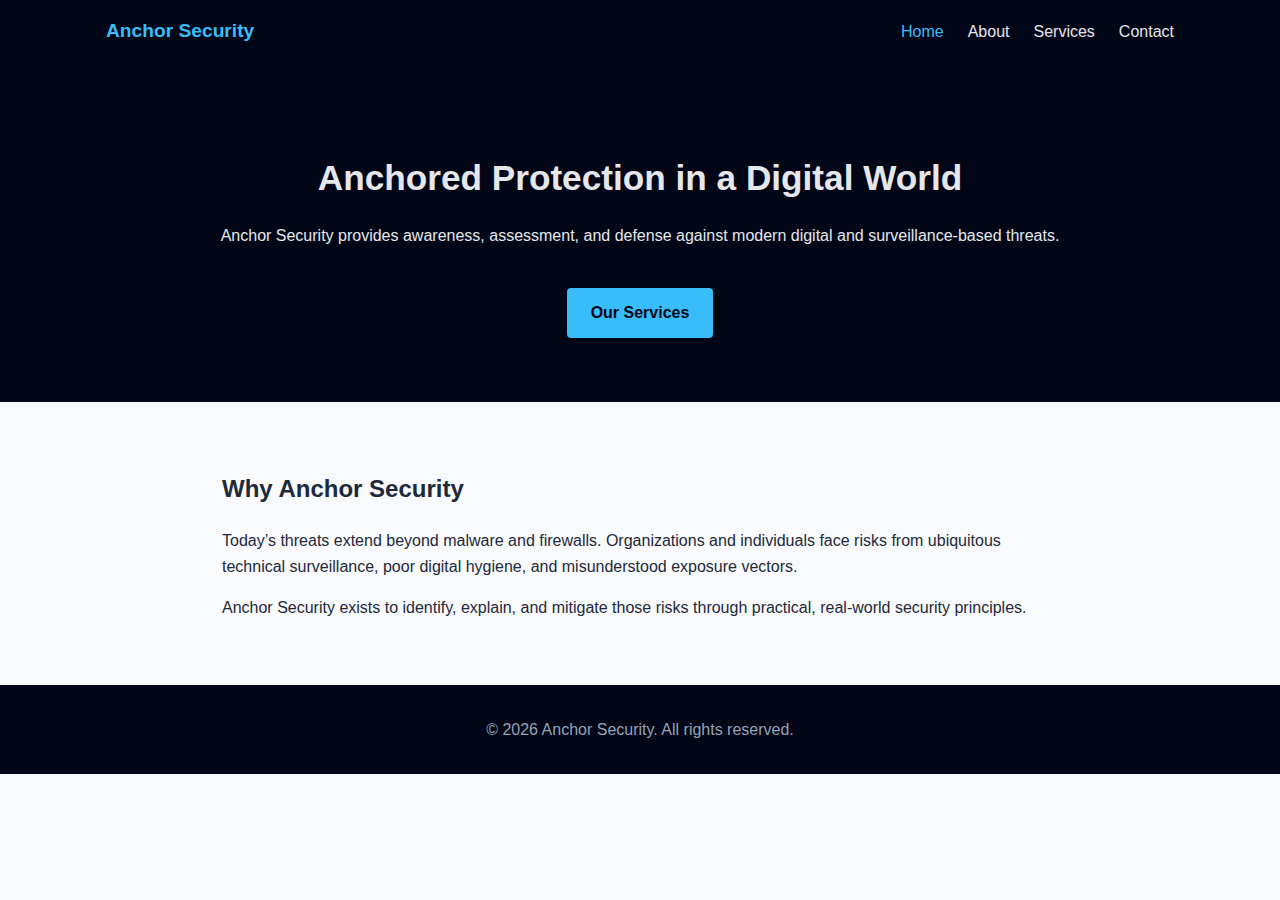
<file: index.html>
<!DOCTYPE html>
<html lang="en">
<head>
  <meta charset="UTF-8">
  <title>Anchor Security | Cybersecurity & Risk Awareness</title>
  <meta name="viewport" content="width=device-width, initial-scale=1.0">
  <link rel="stylesheet" href="styles.css">
</head>
<body>

  <nav>
    <div class="nav-container">
      <div class="logo">Anchor Security</div>
      <ul>
        <li><a href="index.html" class="active">Home</a></li>
        <li><a href="about.html">About</a></li>
        <li><a href="services.html">Services</a></li>
        <li><a href="contact.html">Contact</a></li>
      </ul>
    </div>
  </nav>

  <header class="hero">
    <h1>Anchored Protection in a Digital World</h1>
    <p>
      Anchor Security provides awareness, assessment, and defense against
      modern digital and surveillance-based threats.
    </p>
    <a href="services.html" class="btn">Our Services</a>
  </header>

  <section class="content">
    <h2>Why Anchor Security</h2>
    <p>
      Today’s threats extend beyond malware and firewalls. Organizations and
      individuals face risks from ubiquitous technical surveillance, poor
      digital hygiene, and misunderstood exposure vectors.
    </p>
    <p>
      Anchor Security exists to identify, explain, and mitigate those risks
      through practical, real-world security principles.
    </p>
  </section>

  <footer>
    <p>© 2026 Anchor Security. All rights reserved.</p>
  </footer>

</body>
</html>
</file>
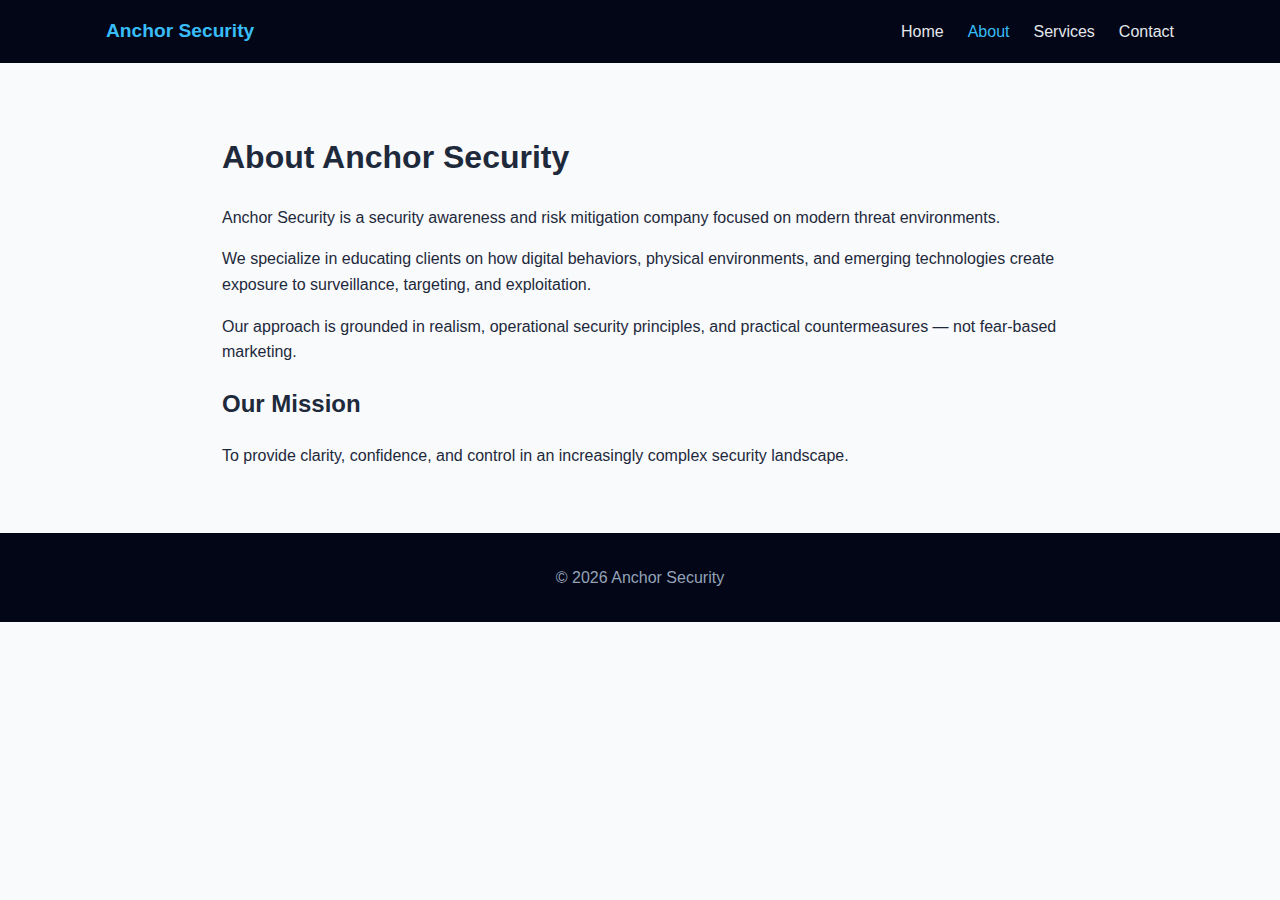
<file: about.html>
<!DOCTYPE html>
<html lang="en">
<head>
  <meta charset="UTF-8">
  <title>About | Anchor Security</title>
  <meta name="viewport" content="width=device-width, initial-scale=1.0">
  <link rel="stylesheet" href="styles.css">
</head>
<body>

  <nav>
    <div class="nav-container">
      <div class="logo">Anchor Security</div>
      <ul>
        <li><a href="index.html">Home</a></li>
        <li><a href="about.html" class="active">About</a></li>
        <li><a href="services.html">Services</a></li>
        <li><a href="contact.html">Contact</a></li>
      </ul>
    </div>
  </nav>

  <section class="content">
    <h1>About Anchor Security</h1>

    <p>
      Anchor Security is a security awareness and risk mitigation company
      focused on modern threat environments.
    </p>

    <p>
      We specialize in educating clients on how digital behaviors, physical
      environments, and emerging technologies create exposure to surveillance,
      targeting, and exploitation.
    </p>

    <p>
      Our approach is grounded in realism, operational security principles,
      and practical countermeasures — not fear-based marketing.
    </p>

    <h2>Our Mission</h2>
    <p>
      To provide clarity, confidence, and control in an increasingly complex
      security landscape.
    </p>
  </section>

  <footer>
    <p>© 2026 Anchor Security</p>
  </footer>

</body>
</html>
</file>
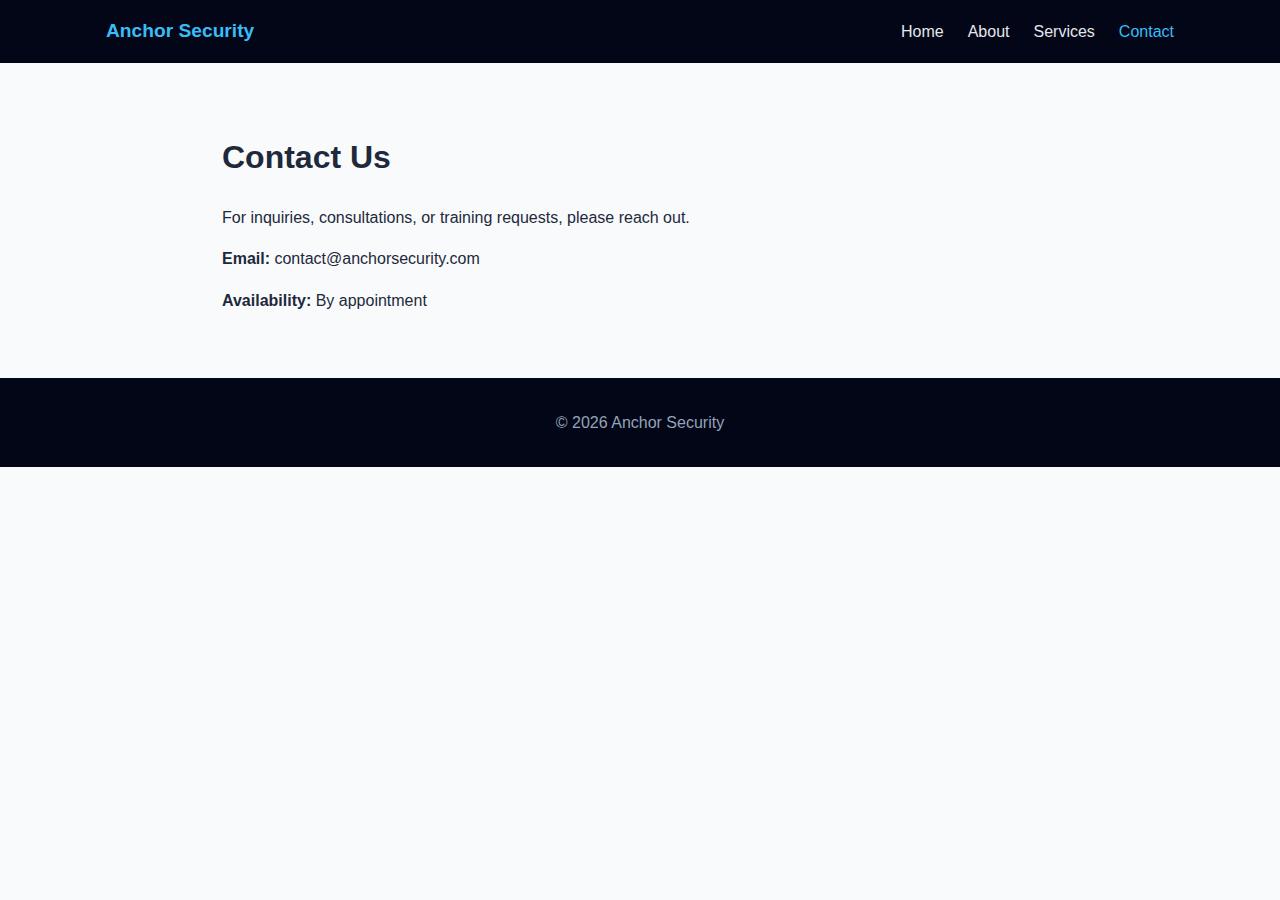
<file: contact.html>
<!DOCTYPE html>
<html lang="en">
<head>
  <meta charset="UTF-8">
  <title>Contact | Anchor Security</title>
  <meta name="viewport" content="width=device-width, initial-scale=1.0">
  <link rel="stylesheet" href="styles.css">
</head>
<body>

  <nav>
    <div class="nav-container">
      <div class="logo">Anchor Security</div>
      <ul>
        <li><a href="index.html">Home</a></li>
        <li><a href="about.html">About</a></li>
        <li><a href="services.html">Services</a></li>
        <li><a href="contact.html" class="active">Contact</a></li>
      </ul>
    </div>
  </nav>

  <section class="content">
    <h1>Contact Us</h1>

    <p>
      For inquiries, consultations, or training requests, please reach out.
    </p>

    <p><strong>Email:</strong> contact@anchorsecurity.com</p>
    <p><strong>Availability:</strong> By appointment</p>
  </section>

  <footer>
    <p>© 2026 Anchor Security</p>
  </footer>

</body>
</html>
</file>
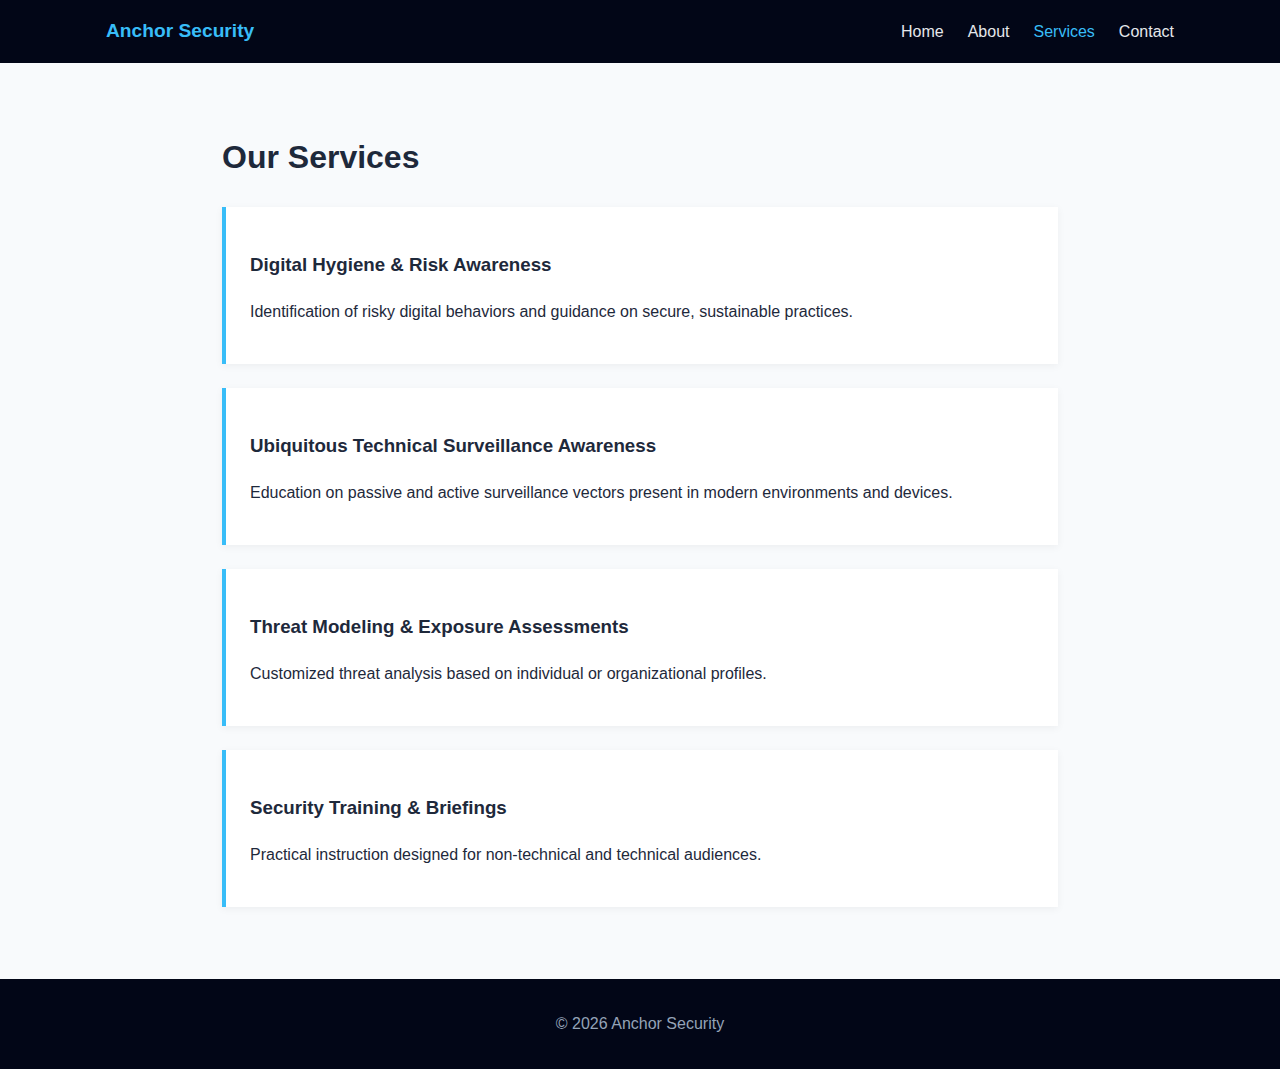
<file: services.html>
<!DOCTYPE html>
<html lang="en">
<head>
  <meta charset="UTF-8">
  <title>Services | Anchor Security</title>
  <meta name="viewport" content="width=device-width, initial-scale=1.0">
  <link rel="stylesheet" href="styles.css">
</head>
<body>

  <nav>
    <div class="nav-container">
      <div class="logo">Anchor Security</div>
      <ul>
        <li><a href="index.html">Home</a></li>
        <li><a href="about.html">About</a></li>
        <li><a href="services.html" class="active">Services</a></li>
        <li><a href="contact.html">Contact</a></li>
      </ul>
    </div>
  </nav>

  <section class="content">
    <h1>Our Services</h1>

    <div class="card">
      <h3>Digital Hygiene & Risk Awareness</h3>
      <p>
        Identification of risky digital behaviors and guidance on secure,
        sustainable practices.
      </p>
    </div>

    <div class="card">
      <h3>Ubiquitous Technical Surveillance Awareness</h3>
      <p>
        Education on passive and active surveillance vectors present in modern
        environments and devices.
      </p>
    </div>

    <div class="card">
      <h3>Threat Modeling & Exposure Assessments</h3>
      <p>
        Customized threat analysis based on individual or organizational
        profiles.
      </p>
    </div>

    <div class="card">
      <h3>Security Training & Briefings</h3>
      <p>
        Practical instruction designed for non-technical and technical audiences.
      </p>
    </div>
  </section>

  <footer>
    <p>© 2026 Anchor Security</p>
  </footer>

</body>
</html>
</file>
<file: styles.css>
* {
  box-sizing: border-box;
}

body {
  margin: 0;
  font-family: "Segoe UI", Arial, sans-serif;
  background-color: #f8fafc;
  color: #1e293b;
  line-height: 1.6;
}

nav {
  background-color: #020617;
}

.nav-container {
  max-width: 1100px;
  margin: auto;
  padding: 1rem;
  display: flex;
  justify-content: space-between;
  align-items: center;
}

.logo {
  color: #38bdf8;
  font-size: 1.2rem;
  font-weight: bold;
}

nav ul {
  list-style: none;
  display: flex;
  gap: 1.5rem;
  margin: 0;
  padding: 0;
}

nav a {
  color: #e5e7eb;
  text-decoration: none;
}

nav a.active,
nav a:hover {
  color: #38bdf8;
}

.hero {
  background: linear-gradient(to right, #020617, #020617);
  color: #e5e7eb;
  padding: 4rem 2rem;
  text-align: center;
}

.hero h1 {
  font-size: 2.2rem;
  margin-bottom: 1rem;
}

.btn {
  display: inline-block;
  margin-top: 1.5rem;
  padding: 0.75rem 1.5rem;
  background-color: #38bdf8;
  color: #020617;
  text-decoration: none;
  border-radius: 4px;
  font-weight: bold;
}

.content {
  max-width: 900px;
  margin: auto;
  padding: 3rem 2rem;
}

.card {
  background-color: white;
  padding: 1.5rem;
  margin: 1.5rem 0;
  border-left: 4px solid #38bdf8;
  box-shadow: 0 2px 8px rgba(0,0,0,0.05);
}

footer {
  background-color: #020617;
  color: #94a3b8;
  text-align: center;
  padding: 1rem;
}
</file>
